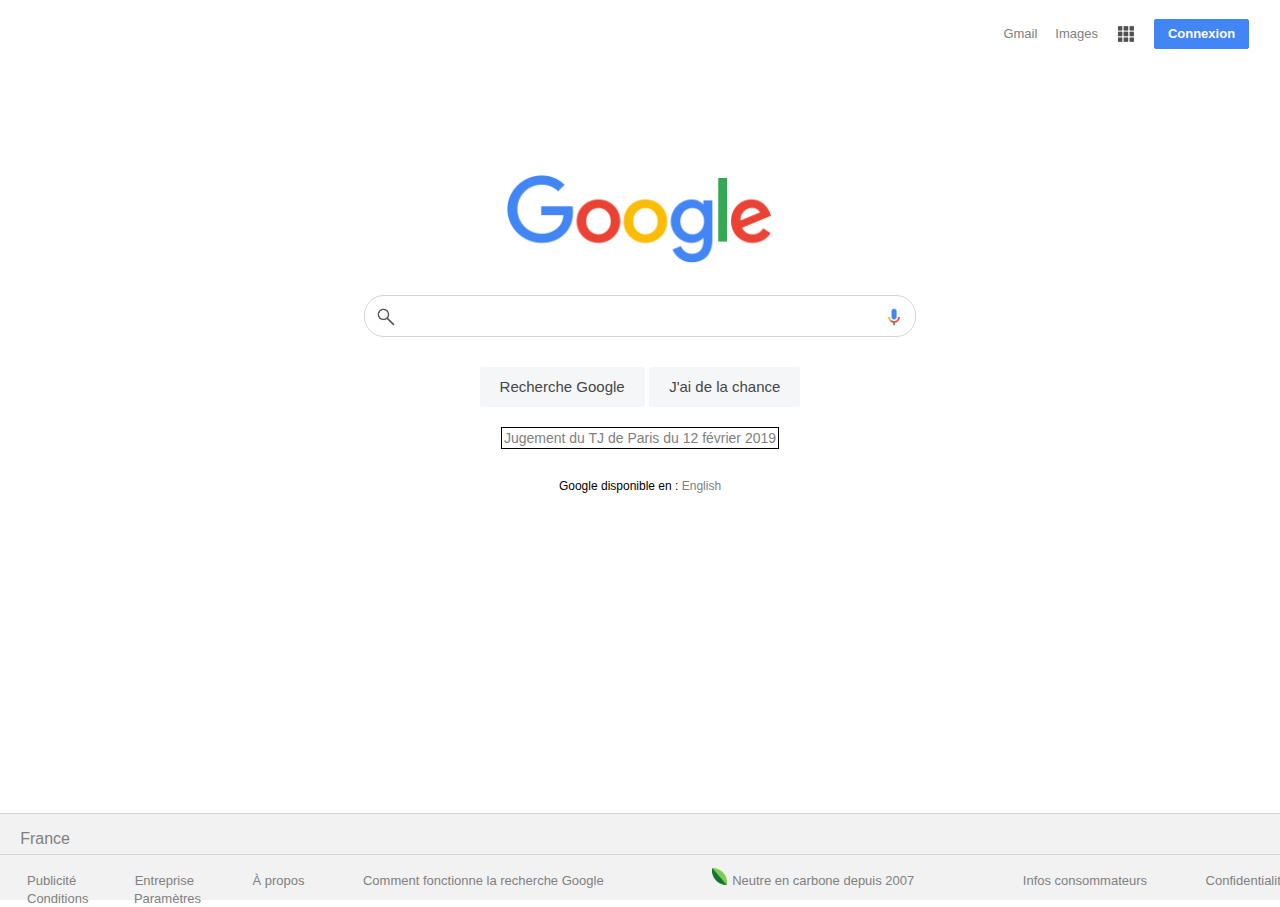
<file: google/index.html>
<!DOCTYPE html>
<html>
    <head>
        <meta charset="utf-8" />
        <link rel="stylesheet" href="styles.css" />
        <title>Google</title>
    </head>
    <header>
                <div id="top">
                    <nav>
                    <ul>
                        <li><a href="https://mail.google.com/mail/?tab=wm&ogbl">Gmail</a></li>
                        <li><a href="https://www.google.fr/imghp?hl=fr&tab=wi&ogbl">Images</a></li>
                        <li><a href="https://www.google.fr/intl/fr/about/products?tab=wh"><img src= "bouton.png" class="bouton"></a></li>
                        <li><a href="https://accounts.google.com/SignOutOptions?hl=fr&continue=https://www.google.com/" ><input class="styled"        type="button"        value="Connexion"></a></li>
                    </ul>
                </nav>
                </div>
    </header>

    <body>
    <section id="all">
    <!--Logo Google-->
    <div id="logo">
    <img src="google.png" height="90px">
    </div>

    <!--Barre de recherche, box border radius avec picto-->
    <div id="icons">
    <img id="loupe" src="loupe.png" height="20">
    <img id="mic" src="mic.png" height="20">
    </div>


    <!--deux boutons cote à cote-->
    <div id="buttons">
      <input class="style"
       type="button"
       value="Recherche Google">
       <input class="style"
       type="button"
       value="J'ai de la chance">

    </div>

    <!--Rectangle jugement de TJ-->
    <div id="paragraphe">
        <p id="judge"><a href="https://support.google.com/websearch/answer/9586983?p=fr_tos&visit_id=637427072354171291-4231467859&rd=1">Jugement du TJ de Paris du 12 février 2019</a></p>

    <!-- paragraphe langue-->
        <p id="dispo">Google disponible en : <a href="https://www.google.com/">English</a></p>
    </div>
    </section>

  </body>

<footer>
                <div id="bot1">
                    <p>France</p>                    
                </div>
                <div id="bot2">
                    <ul> 
                        <ol><a href="https://ads.google.com/intl/fr_fr/home/?subid=ww-ww-et-g-awa-a-g_hpafoot1_1!o2&utm_source=google.com&utm_medium=referral&utm_campaign=google_hpafooter&fg=1">Publicité</a></ol>
                        <ol><a href="https://www.google.fr/services/?subid=ww-ww-et-g-awa-a-g_hpbfoot1_1!o2&utm_source=google.com&utm_medium=referral&utm_campaign=google_hpbfooter&fg=1#?modal_active=none">Entreprise</a></ol>
                        <ol><a href="https://about.google/?utm_source=google-FR&utm_medium=referral&utm_campaign=hp-footer&fg=1">À propos</a></ol>
                        <ol><a href="https://www.google.com/search/howsearchworks/?fg=1">Comment fonctionne la recherche Google</a></ol>
                        <ol><a id="test" href="https://sustainability.google/intl/fr/commitments-europe/?utm_source=googlehpfooter&utm_medium=housepromos&utm_campaign=bottom-footer&utm_content="><img src="feuille.png" class="feuille">Neutre en carbone depuis 2007</a></ol>
                        <ol><a href="https://support.google.com/websearch/answer/7585859?p=fr_consumer_info&hl=fr&fg=1&visit_id=637454528749495699-695391015&rd=1">Infos consommateurs</a></ol>
                        <ol><a href="https://policies.google.com/privacy?hl=fr&fg=1">Confidentialité</a></ol>
                        <ol><a href="https://policies.google.com/terms?hl=fr&fg=1">Conditions</a></ol>
                        <ol><a href="https://support.google.com/accounts/answer/3118621?hl=fr">Paramètres</a></ol>
                    </ul>
                    
                </div>
				</footer>
</file>
<file: google/styles.css>
body
{
	font-family: arial, sans_serif;
}

nav ul
{
    list-style-type: none;
    display: flex;
    justify-content: flex-end;
    margin-right: 23px;
    font-size: 13px;

}

nav li 
{
    margin-left: 18px;
    margin-top: 13px;
}

nav a {
	color: black;
	text-decoration: none;
}

nav a:hover
{
    color: black;
	text-decoration: underline;
}

.styled
{
	color: white;
	background-color: #4285f4;
	border: 1px solid #4285f4;
	font-weight: bold;
	font-size: 13px;
	height : 30px;
	width: 95px;
	margin-top: -100px;
	border-radius: 2px;
	cursor: pointer;
}


.bouton
{
	width: 20px;
	margin-top: -2px;
	cursor: auto;
}


#all {
    display: flex;
    flex-direction: column;
    align-items: center;
    margin-left: auto;
    margin-right: auto;
    margin-top: 10%;
    width: 500px;
  
}

#logo {
    margin-bottom: 20px;
    height: 100px;
}

#icons {
    width: 550px;
    height: 40px;
    border-radius: 20px;
    border: solid 1px #D3D3D3;

}

#loupe {
    float: left;
    position: relative;
    padding-top: 2%;
    margin-left: 2%;
}

#mic {
    float: right;
    position: relative;
    padding-top: 2%;
    margin-right: 2%;
}

#buttons {
    height: auto;
    width: auto;
    padding-top: 30px;

}

.style {
    border: 0;
    line-height: 2;
    padding: 5px 20px;
    text-align: center;
    color: rgb(67,70,73);
    border-radius: 3px;
    background-color: rgb(245,246,247);
    font-family: arial, sans_serif;
    font-size: 15px;


    }

#paragraphe {
    text-align: center;
    
}
#judge {
    color: rgb(98, 96, 194);
    border: solid 0.5px black;
    padding: 2px 2px;
    margin-top: 20px;
    margin-bottom: 30px;
    font-size: 14px;
}

#dispo {
    font-size:12px;
}

a:link { 
 text-decoration: none; 
} 
a:hover {
    text-decoration: underline;
}

input:hover {
    border: solid 1px grey;
    box-shadow: 1px 1px 1px #DCDCDC;
    cursor: pointer;
}

#icons:hover {
    cursor: text;
}

.styled
{
    color: white;
    background-color: #4285f4;
    border: 1px solid #4285f4;
    font-weight: bold;
    font-size: 13px;
    height : 30px;
    width: 95px;
    margin-top: -100px;
    border-radius: 2px;
    cursor: pointer;
}


.bouton
{
    width: 20px;
    margin-top: -2px;
    cursor: auto;
}

footer
{
    display: flex;
    flex-wrap: wrap;
    flex-direction: column;
    position:absolute;
    bottom:0;
    width:100%;
    color: gray;
    text-decoration: none;
}

#bot1
{
    background-color: #f2f2f2;
    border-top: 1px solid #D3D3D3;
    border-bottom: 1px solid #D3D3D3;
    margin-left: -1%;
    height: 40px;
}

#bot1 p
{
    margin-left: 25px;
}

#bot2 ul
{
    margin-left: 2px;
}
#bot2
{
    color: gray;
    text-decoration: none;
    background-color: #f2f2f2;
    text-align: center;
    margin-left: -5%;
    height: 45px;
    margin-bottom: 0px;
    text-align: justify;
}



footer .feuille
{
    width: 15px;
    padding-right: 5px;
}

ol {
    display: inline-block;
    margin-left: 1px;
    font-size: 13px;
    margin-top: -5px;
}

a:link {
    text-decoration: none;
    color : grey;
}
a:hover {
    text-decoration: underline;
}

footer {
    margin-left: 0;
}

#test {
    margin: 0px 50px;
}
</file>
